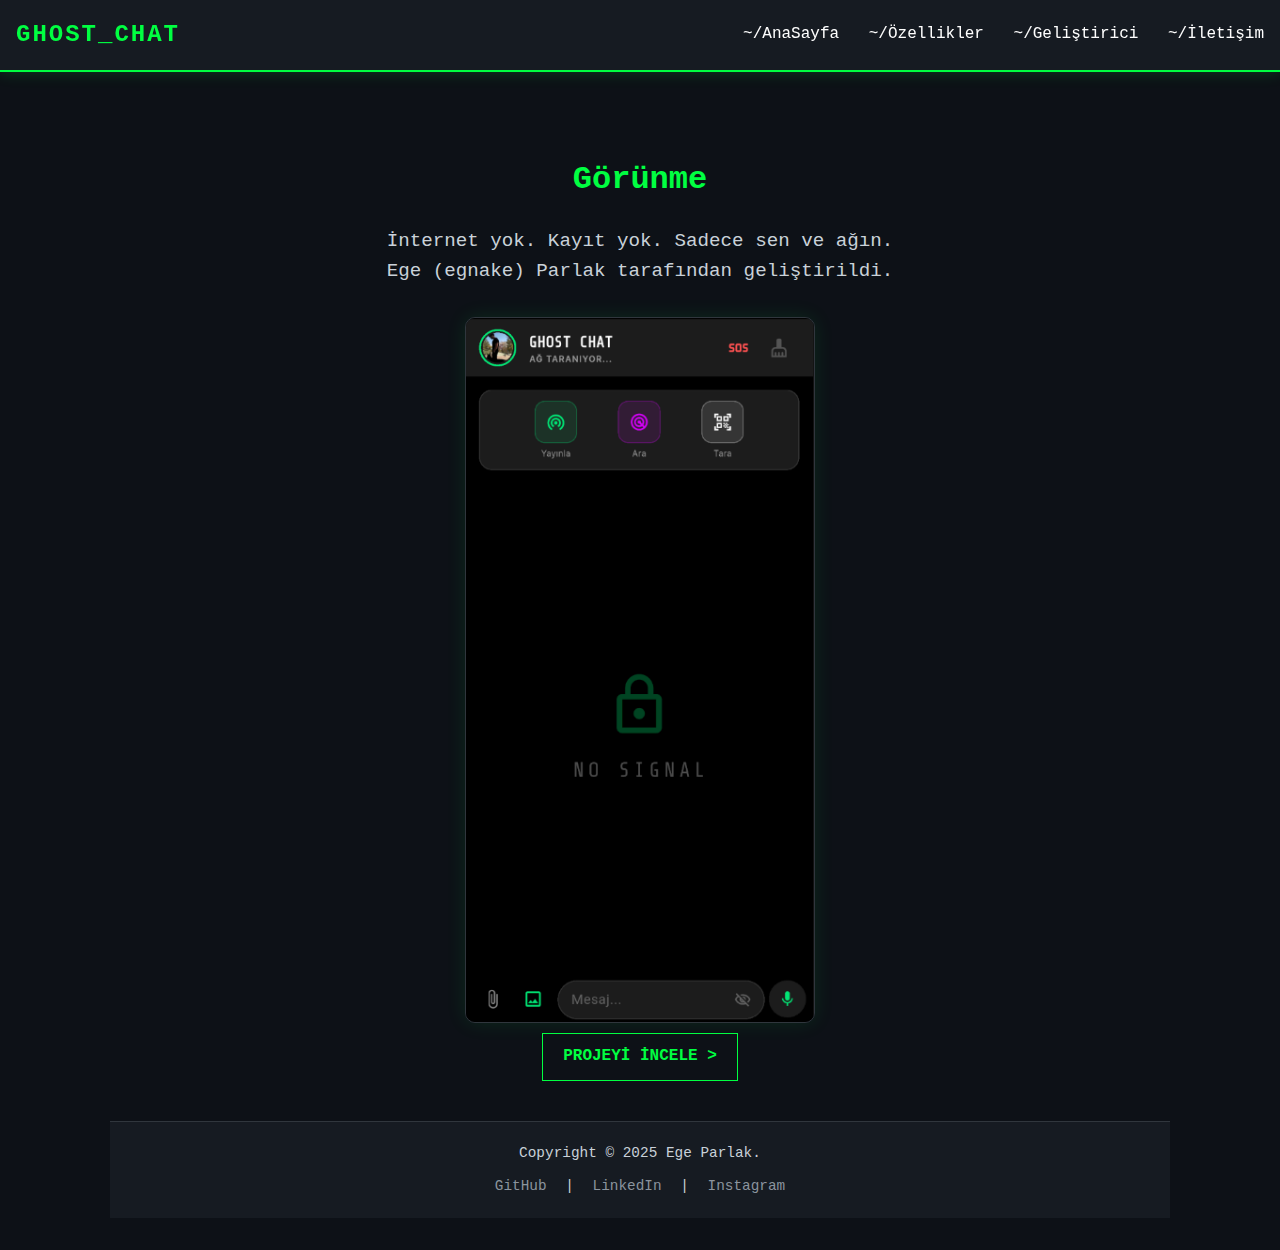
<file: index.html>
<!DOCTYPE html>
<html lang="tr">
<head>
    <meta charset="UTF-8">
    <meta name="viewport" content="width=device-width, initial-scale=1.0">
    <title>GhostChat | Güvenli İletişim</title>
    <link rel="stylesheet" href="style.css">
    <link rel="icon" type="image/png" href="ghostchat_logo.png">
</head>
<body>

    <header>
        <div class="logo">Ghost_Chat</div>
        <nav>
            <a href="index.html">~/AnaSayfa</a>
            <a href="ozellikler.html">~/Özellikler</a>
            <a href="hakkimizda.html">~/Geliştirici</a>
            <a href="iletisim.html">~/İletişim</a>
        </nav>
    </header>

    <div class="container" style="text-align: center; padding-top: 50px;">
        <h1 id="typing-text" style="color:#00ff41; min-height: 40px;"></h1>
        
        <p style="font-size: 1.2rem; margin: 20px 0;">
            İnternet yok. Kayıt yok. Sadece sen ve ağın.<br>
            Ege (egnake) Parlak tarafından geliştirildi.
        </p>

        <div style="margin: 30px 0;">
        <img src="ghostchat.png" alt="GhostChat Arayüzü" style="max-width: 350px; width: 100%; height: auto; border: 1px solid #30363d; border-radius: 10px; box-shadow: 0 0 20px rgba(0,255,65,0.1); display: block; margin: 0 auto;">

        <a href="ozellikler.html" class="btn">PROJEYİ İNCELE ></a>
    </div>

    <footer>
        <p>Copyright © 2025 Ege Parlak.</p>
        <div style="margin-top: 10px;">
    <a href="https://github.com/egnake" style="color: #8b949e; text-decoration: none; margin: 0 10px;">GitHub</a> |
    <a href="https://www.linkedin.com/in/ege-parlak-7b860b332/" style="color: #8b949e; text-decoration: none; margin: 0 10px;">LinkedIn</a> |
    <a href="https://instagram.com/egnake" style="color: #8b949e; text-decoration: none; margin: 0 10px;">Instagram</a>
</div>
    </footer>

    <script src="script.js"></script>
</body>
</html>
</file>
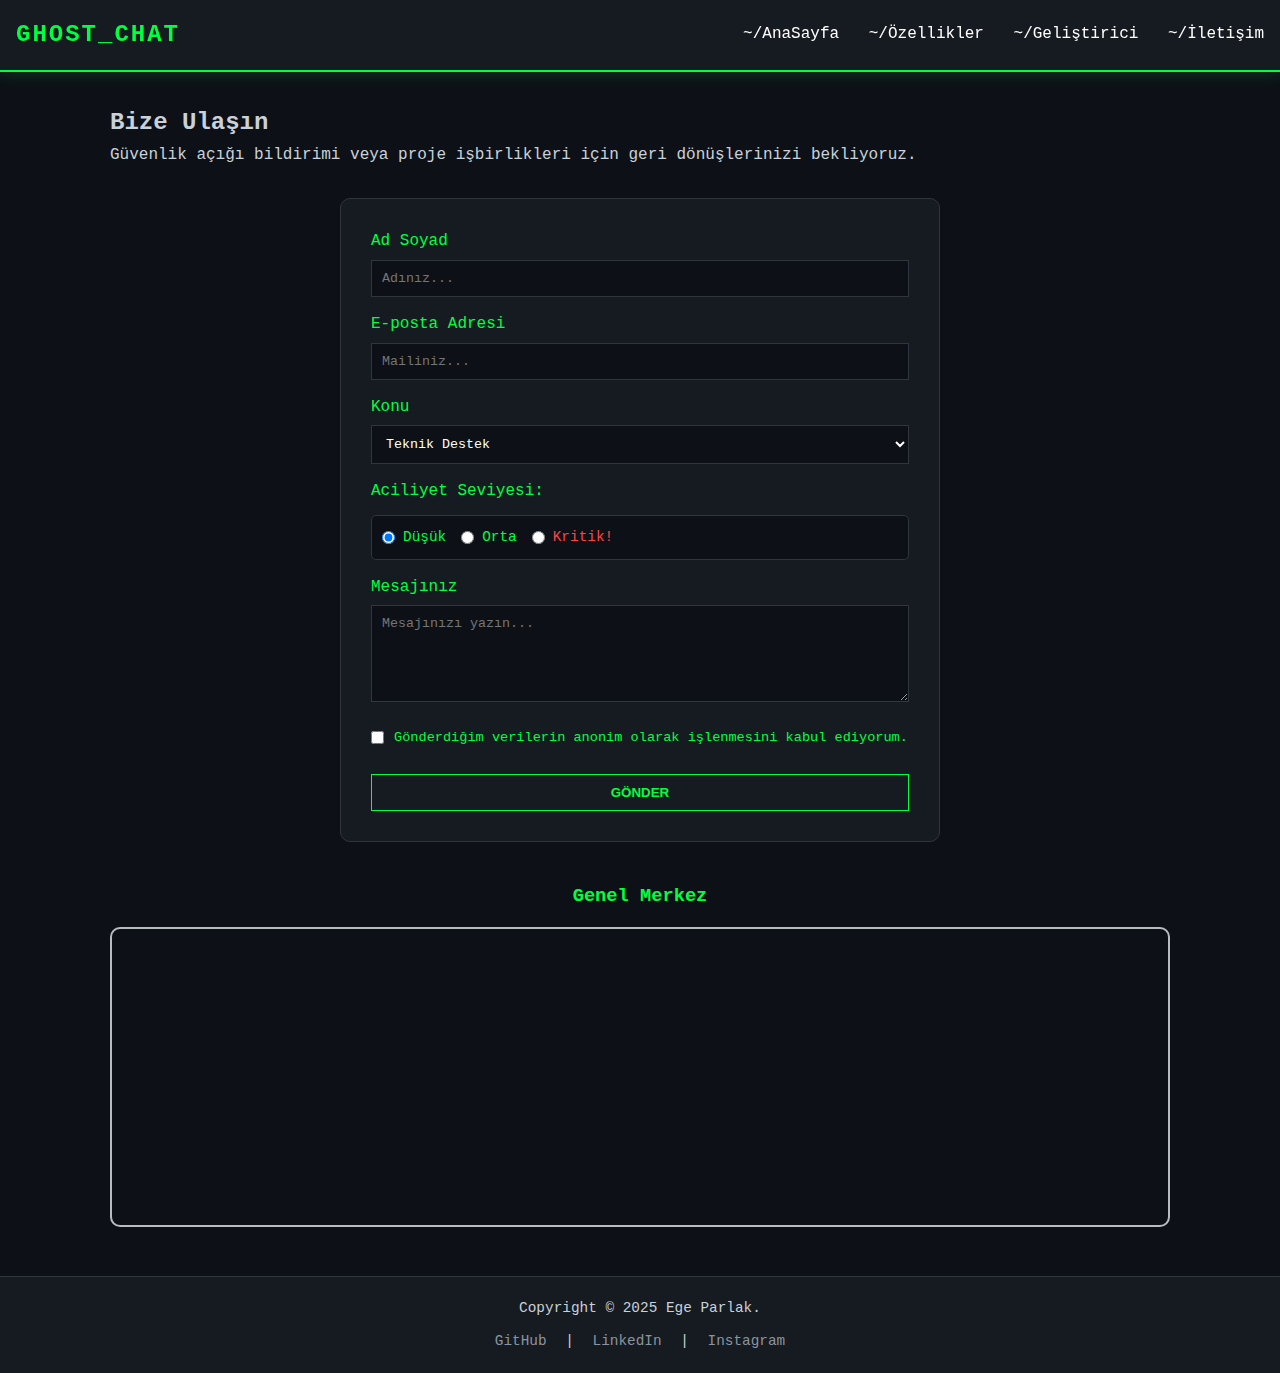
<file: iletisim.html>
<!DOCTYPE html>
<html lang="tr">
<head>
    <meta charset="UTF-8">
    <title>İletişim | GhostChat</title>
    <link rel="stylesheet" href="style.css">
    <link rel="icon" type="image/png" href="ghostchat_logo.png">
</head>
<body>

    <header>
        <div class="logo">Ghost_Chat</div>
        <nav>
            <a href="index.html">~/AnaSayfa</a>
            <a href="ozellikler.html">~/Özellikler</a>
            <a href="hakkimizda.html">~/Geliştirici</a>
            <a href="iletisim.html">~/İletişim</a>
        </nav>
    </header>

    <div class="container">
        <h2>Bize Ulaşın</h2>
        <p>Güvenlik açığı bildirimi veya proje işbirlikleri için geri dönüşlerinizi bekliyoruz.</p>

        <div style="max-width: 600px; margin: 30px auto; background: #161b22; padding: 30px; border-radius: 10px; border: 1px solid #30363d;">
            
            <form action="mailto:egcaem000@gmail.com" method="post" enctype="text/plain">
                
                <div class="form-group">
                    <label for="ad">Ad Soyad</label>
                    <input type="text" id="ad" name="Ad_Soyad" placeholder="Adınız..." required>
                </div>

                <div class="form-group">
                    <label for="email">E-posta Adresi</label>
                    <input type="email" id="email" name="Gonderen_Mail" placeholder="Mailiniz..." required>
                </div>

                <div class="form-group">
                    <label for="konu">Konu</label>
                    <select id="konu" name="Konu_Basligi">
                        <option value="Destek">Teknik Destek</option>
                        <option value="Hata">Bug Bounty</option>
                        <option value="Isbirligi">İş Birliği</option>
                    </select>
                </div>

                <div class="form-group">
                    <label>Aciliyet Seviyesi:</label>
                    <div style="display: flex; gap: 15px; margin-top: 10px; background: #0d1117; padding: 10px; border: 1px solid #30363d; border-radius: 5px;">
                        <label style="display: flex; align-items: center; font-weight: normal; font-size: 0.9rem; margin-bottom: 0; cursor: pointer;">
                            <input type="radio" name="Aciliyet" value="Dusuk" style="width: auto; margin-right: 8px;" checked> Düşük
                        </label>
                        <label style="display: flex; align-items: center; font-weight: normal; font-size: 0.9rem; margin-bottom: 0; cursor: pointer;">
                            <input type="radio" name="Aciliyet" value="Orta" style="width: auto; margin-right: 8px;"> Orta
                        </label>
                        <label style="display: flex; align-items: center; font-weight: normal; font-size: 0.9rem; margin-bottom: 0; cursor: pointer; color: #ff4444;">
                            <input type="radio" name="Aciliyet" value="Kritik" style="width: auto; margin-right: 8px;"> Kritik!
                        </label>
                    </div>
                </div>

                <div class="form-group">
                    <label for="mesaj">Mesajınız</label>
                    <textarea id="mesaj" name="Mesaj_Icerigi" rows="5" placeholder="Mesajınızı yazın..." required></textarea>
                </div>

                <div class="form-group">
                    <label style="display: flex; align-items: center; font-weight: normal; font-size: 0.85rem; cursor: pointer;">
                        <input type="checkbox" name="Onay" value="Kabul_Edildi" style="width: auto; margin-right: 10px;" required>
                        Gönderdiğim verilerin anonim olarak işlenmesini kabul ediyorum.
                    </label>
                </div>

                <button type="submit" class="btn" style="width: 100%;">GÖNDER</button>
            </form>

        </div>
        
        <div style="margin-top: 40px; text-align: center;">
            <h3 style="color: #00ff41; margin-bottom: 15px;">Genel Merkez</h3>
            <iframe 
                src="https://maps.google.com/maps?q=Ufuk+%C3%9Cniversitesi+%C4%B0ncek+Kamp%C3%BCs%C3%BC&t=&z=15&ie=UTF8&iwloc=&output=embed" 
                width="100%" 
                height="300" 
                style="border: 2px solid #30363d; border-radius: 10px; filter: invert(90%) hue-rotate(180deg);" 
                allowfullscreen="" 
                loading="lazy">
            </iframe>
        </div>

    </div>

    <footer>
        <p>Copyright © 2025 Ege Parlak.</p>
        <div style="margin-top: 10px;">
            <a href="https://github.com/egnake" style="color: #8b949e; text-decoration: none; margin: 0 10px;">GitHub</a> |
            <a href="https://www.linkedin.com/in/ege-parlak-7b860b332/" style="color: #8b949e; text-decoration: none; margin: 0 10px;">LinkedIn</a> |
            <a href="https://instagram.com/egnake" style="color: #8b949e; text-decoration: none; margin: 0 10px;">Instagram</a>
        </div>
    </footer>
    <script src="script.js"></script>
</body>
</html>
</file>
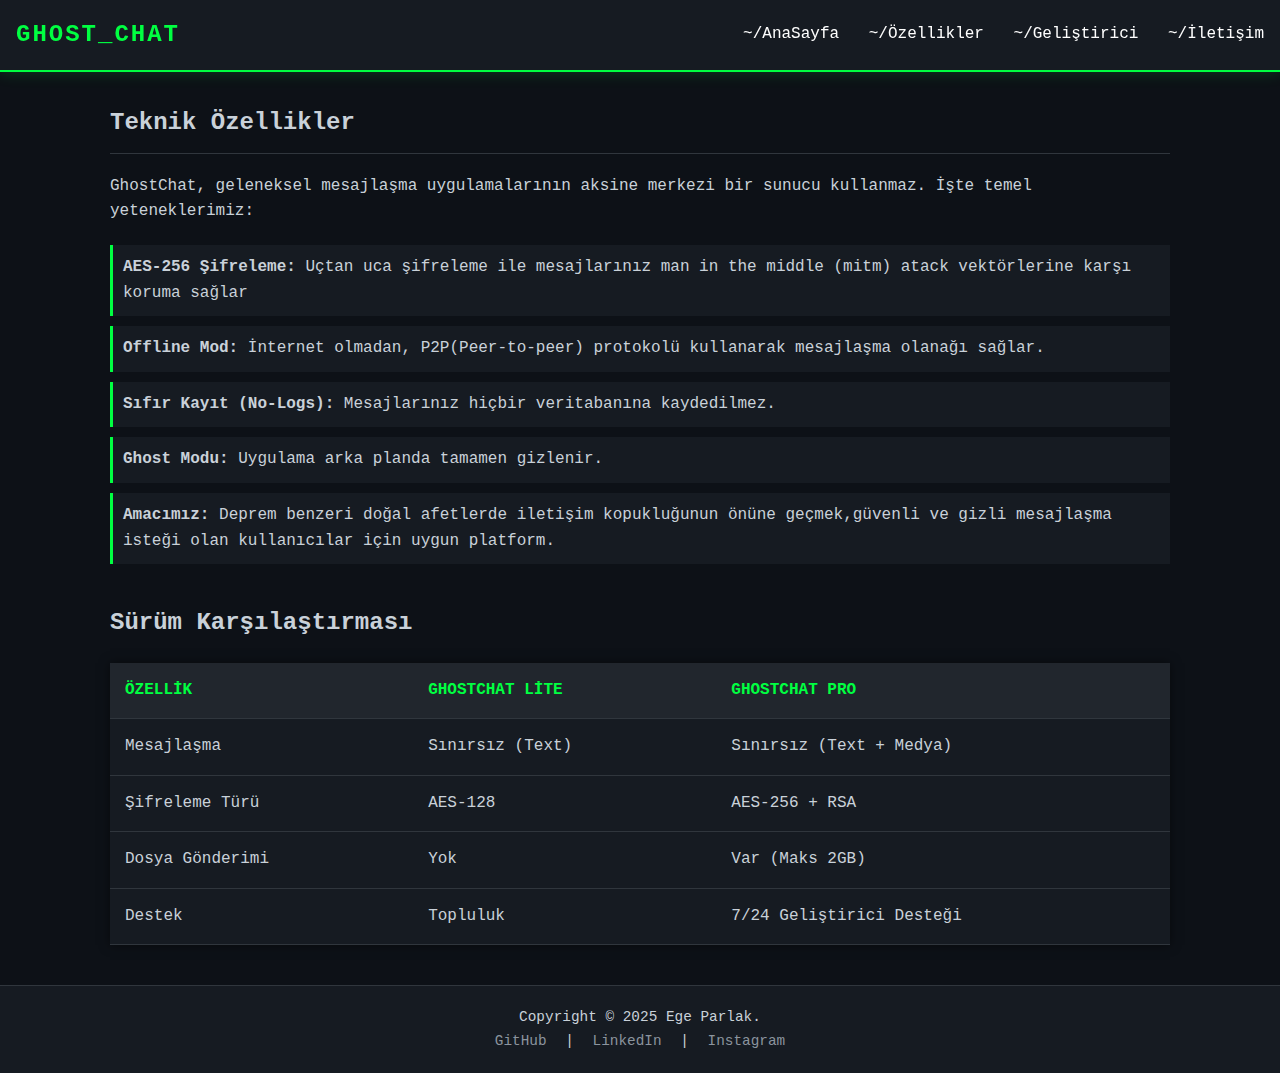
<file: ozellikler.html>
<!DOCTYPE html>
<html lang="tr">
<head>
    <meta charset="UTF-8">
    <title>GhostChat | Özellikler</title>
    <link rel="stylesheet" href="style.css">
    <link rel="icon" type="image/png" href="ghostchat_logo.png">
</head>
<body>

    <header>
        <div class="logo">Ghost_Chat</div>
        <nav>
            <a href="index.html">~/AnaSayfa</a>
            <a href="ozellikler.html">~/Özellikler</a>
            <a href="hakkimizda.html">~/Geliştirici</a>
            <a href="iletisim.html">~/İletişim</a>
        </nav>
    </header>

    <div class="container">
        <h2 style="border-bottom: 1px solid #30363d; padding-bottom: 10px;">Teknik Özellikler</h2>
        
        <p style="margin: 20px 0;">GhostChat, geleneksel mesajlaşma uygulamalarının aksine merkezi bir sunucu kullanmaz. İşte temel yeteneklerimiz:</p>

        <ul class="feature-list">
            <li><strong>AES-256 Şifreleme:</strong> Uçtan uca şifreleme ile mesajlarınız man in the middle (mitm) atack vektörlerine karşı koruma sağlar</li>
            <li><strong>Offline Mod:</strong> İnternet olmadan, P2P(Peer-to-peer) protokolü kullanarak mesajlaşma olanağı sağlar.</li>
            <li><strong>Sıfır Kayıt (No-Logs):</strong> Mesajlarınız hiçbir veritabanına kaydedilmez.</li>
            <li><strong>Ghost Modu:</strong> Uygulama arka planda tamamen gizlenir.</li>
            <li><strong>Amacımız:</strong> Deprem benzeri doğal afetlerde iletişim kopukluğunun önüne geçmek,güvenli ve gizli mesajlaşma isteği olan kullanıcılar için uygun platform.</li>
        </ul>

        <h2 style="margin-top: 40px;">Sürüm Karşılaştırması</h2>
        
        <table>
            <thead>
                <tr>
                    <th>Özellik</th>
                    <th>GhostChat Lite</th>
                    <th>GhostChat PRO</th>
                </tr>
            </thead>
            <tbody>
                <tr>
                    <td>Mesajlaşma</td>
                    <td>Sınırsız (Text)</td>
                    <td>Sınırsız (Text + Medya)</td>
                </tr>
                <tr>
                    <td>Şifreleme Türü</td>
                    <td>AES-128</td>
                    <td>AES-256 + RSA</td>
                </tr>
                <tr>
                    <td>Dosya Gönderimi</td>
                    <td>Yok</td>
                    <td>Var (Maks 2GB)</td>
                </tr>
                <tr>
                    <td>Destek</td>
                    <td>Topluluk</td>
                    <td>7/24 Geliştirici Desteği</td>
                </tr>
            </tbody>
        </table>
    </div>

    <footer>
        <p>Copyright © 2025 Ege Parlak.</p>
            <a href="https://github.com/egnake" style="color: #8b949e; text-decoration: none; margin: 0 10px;">GitHub</a> |
    <a href="https://www.linkedin.com/in/ege-parlak-7b860b332/" style="color: #8b949e; text-decoration: none; margin: 0 10px;">LinkedIn</a> |
    <a href="https://instagram.com/egnake" style="color: #8b949e; text-decoration: none; margin: 0 10px;">Instagram</a>
    </footer>
    <script src="script.js"></script>
</body>
</html>
</file>
<file: style.css>
* {
    box-sizing: border-box;
    margin: 0;
    padding: 0;
}

body {
    font-family: 'Courier New', Courier, monospace; 
    background-color: #0d1117;
    color: #c9d1d9;
    line-height: 1.6;
}

header {
    background-color: #161b22;
    padding: 1rem;
    border-bottom: 2px solid #00ff41; 
    position: sticky;
    top: 0;
    z-index: 1000;
    display: flex;
    justify-content: space-between;
    align-items: center;
    box-shadow: 0 0 15px rgba(0, 255, 65, 0.2);
}

.logo {
    font-size: 1.5rem;
    font-weight: bold;
    color: #00ff41;
    text-transform: uppercase;
    letter-spacing: 2px;
}

nav a {
    color: #fff;
    text-decoration: none;
    margin-left: 20px;
    font-size: 1rem;
    transition: color 0.3s;
}

nav a:hover {
    color: #00ff41;
    text-shadow: 0 0 8px #00ff41;
}

.container {
    max-width: 1100px;
    margin: 2rem auto;
    padding: 0 20px;
}

.btn {
    display: inline-block;
    background: transparent;
    color: #00ff41;
    padding: 10px 20px;
    border: 1px solid #00ff41;
    text-decoration: none;
    font-weight: bold;
    margin-top: 10px;
    transition: all 0.3s ease;
    cursor: pointer;
}

.btn:hover {
    background: #00ff41;
    color: #000;
    box-shadow: 0 0 15px #00ff41;
}

table {
    width: 100%;
    border-collapse: collapse;
    margin-top: 20px;
    background-color: #161b22;
    box-shadow: 0 0 10px rgba(0,0,0,0.5);
}

th, td {
    padding: 15px;
    text-align: left;
    border-bottom: 1px solid #30363d;
}

th {
    background-color: #21262d;
    color: #00ff41;
    text-transform: uppercase;
}

tr:hover {
    background-color: #21262d;
}

.form-group {
    margin-bottom: 15px;
}

label {
    display: block;
    margin-bottom: 5px;
    color: #00ff41;
}

input, textarea, select {
    width: 100%;
    padding: 10px;
    background-color: #0d1117;
    border: 1px solid #30363d;
    color: #fff;
    font-family: inherit;
}

input:focus, textarea:focus {
    outline: none;
    border-color: #00ff41;
    box-shadow: 0 0 5px rgba(0, 255, 65, 0.5);
}

ul.feature-list {
    list-style: none;
}

ul.feature-list li {
    background: #161b22;
    margin-bottom: 10px;
    padding: 10px;
    border-left: 3px solid #00ff41;
}

footer {
    text-align: center;
    padding: 20px;
    background-color: #161b22;
    margin-top: 40px;
    border-top: 1px solid #30363d;
    font-size: 0.9rem;
}
</file>
